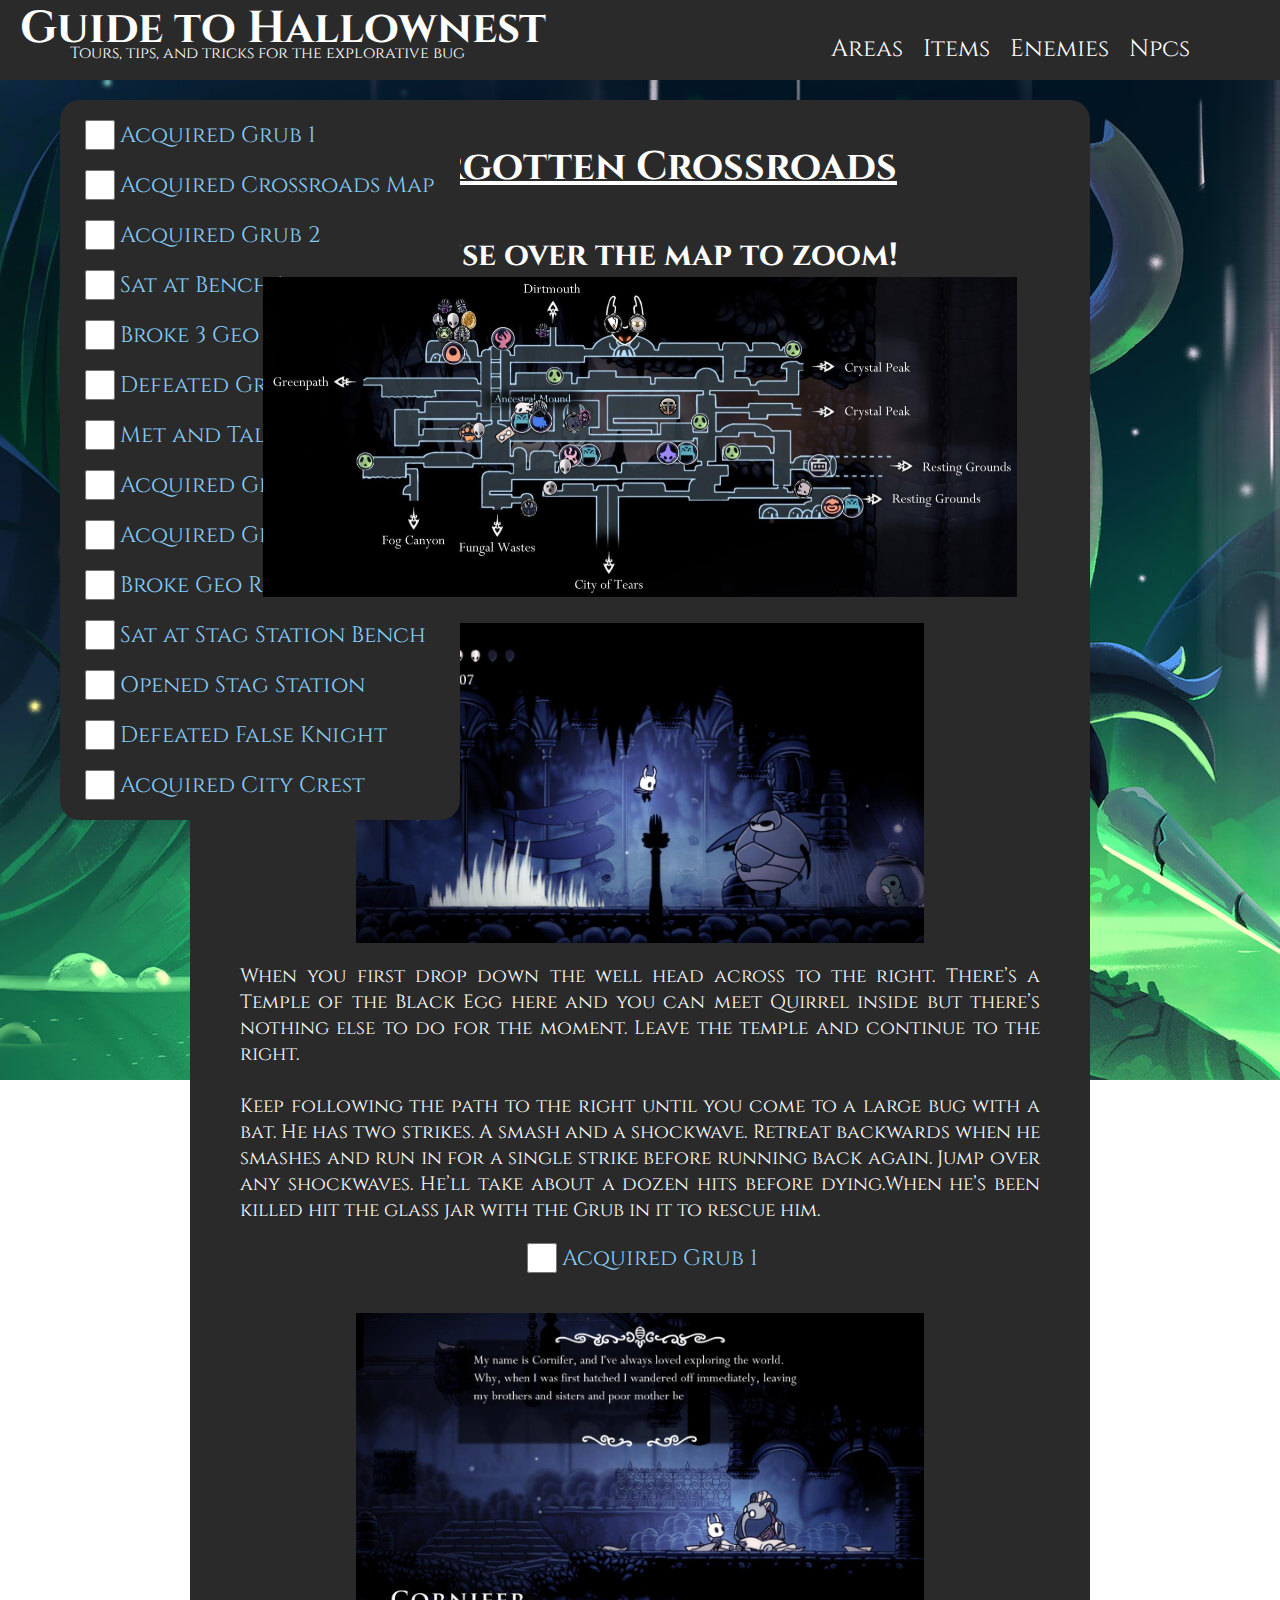
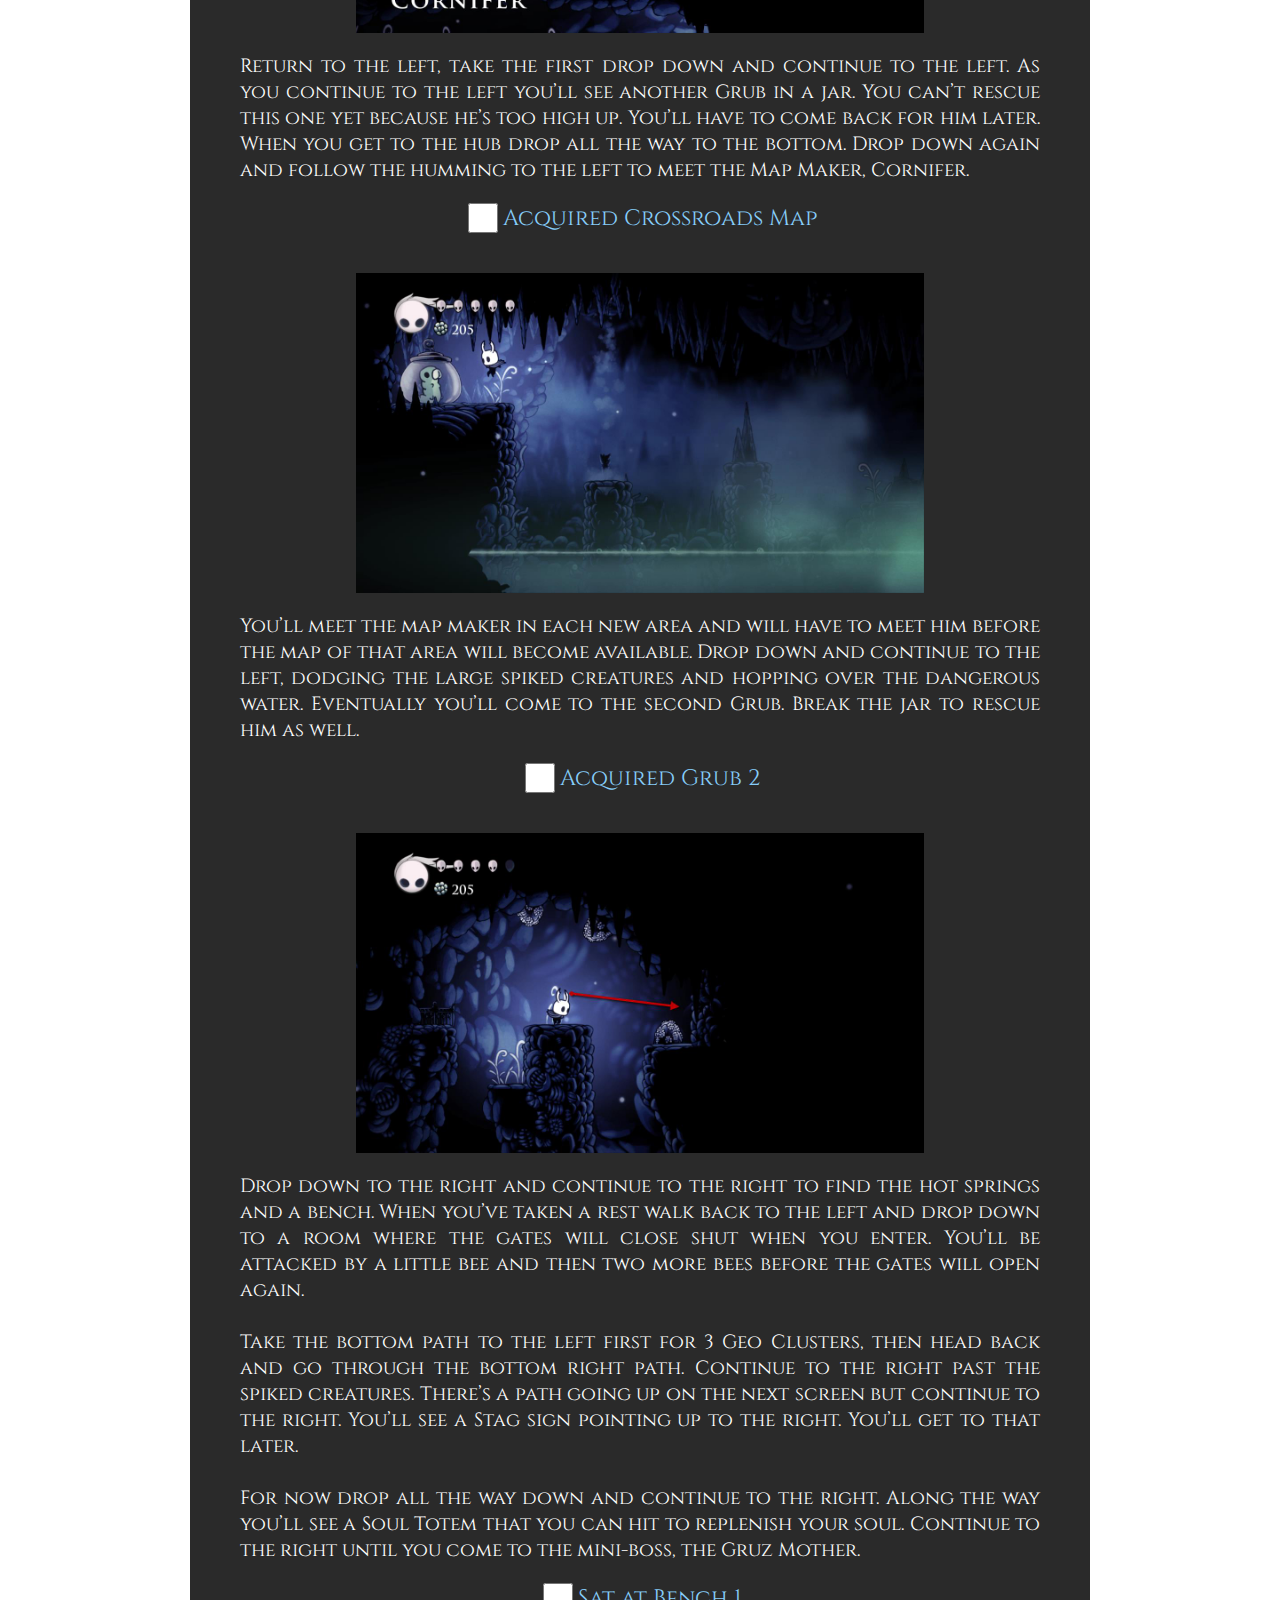
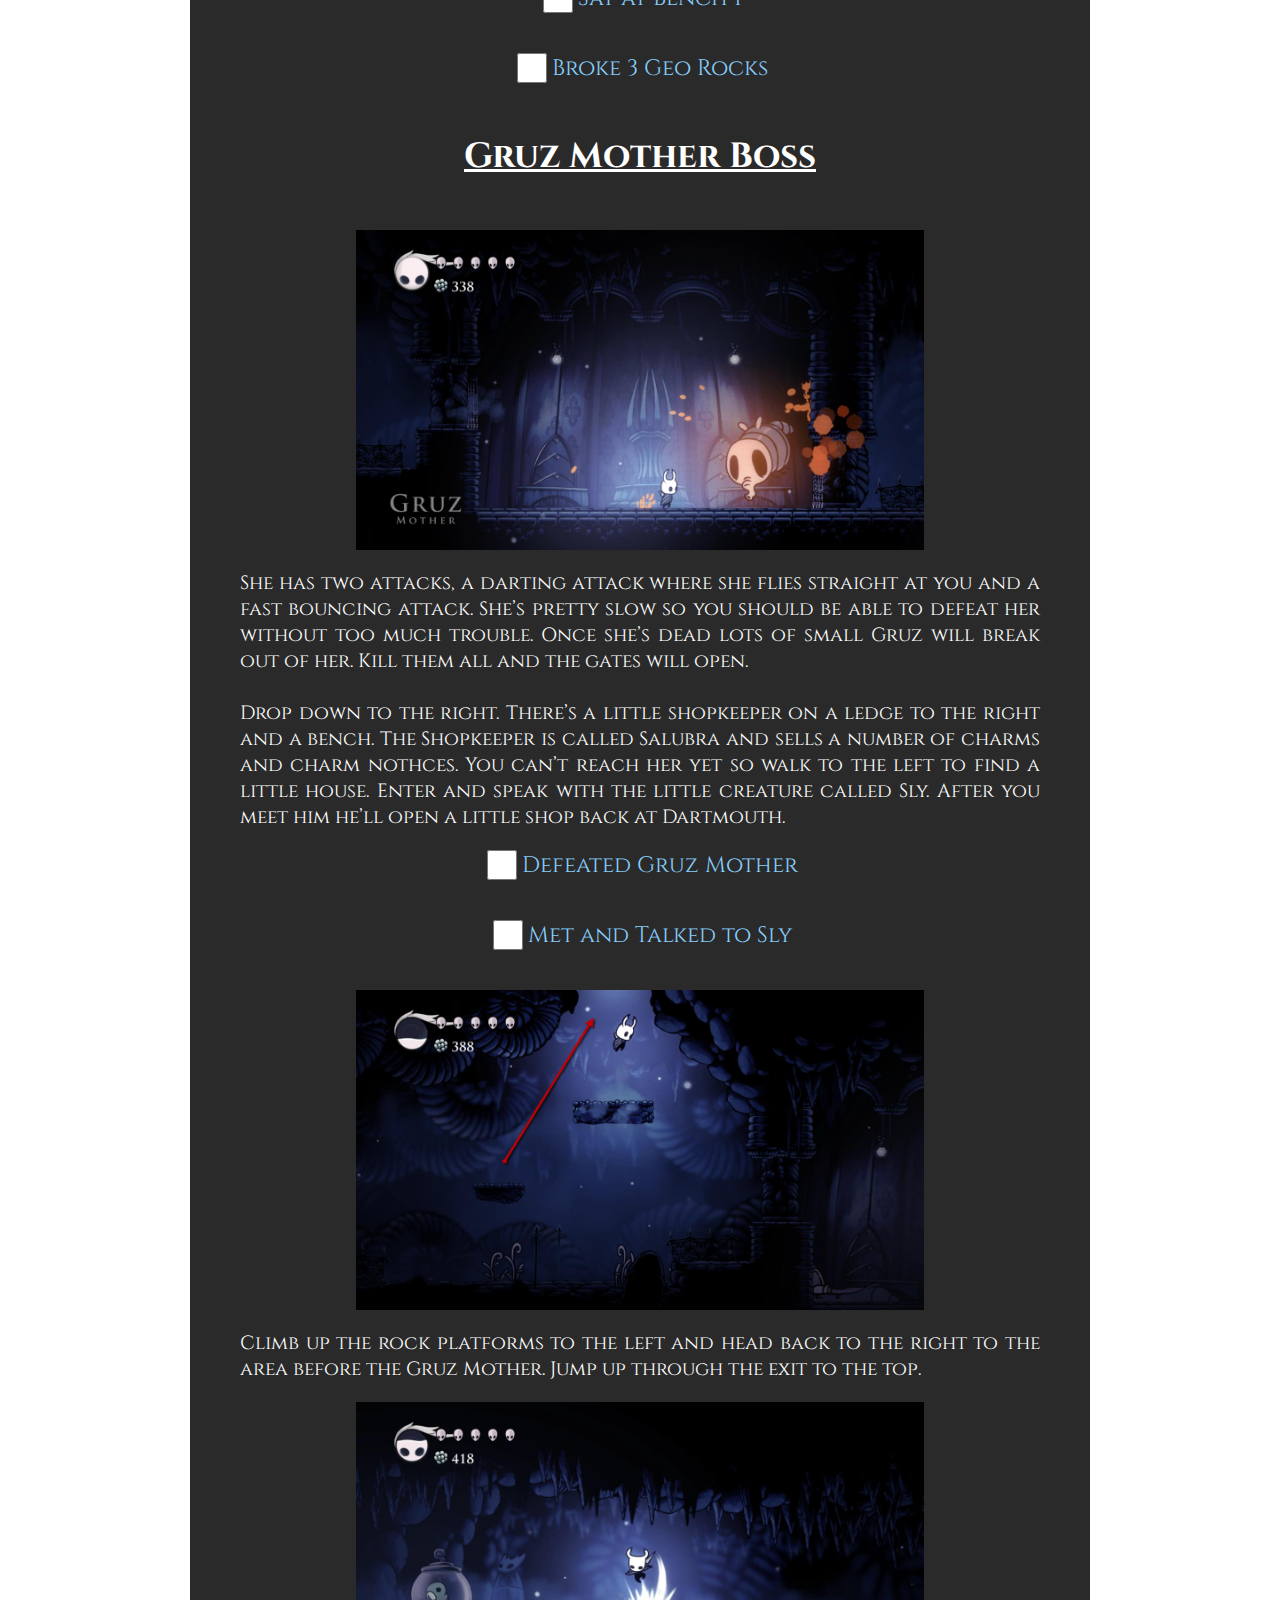
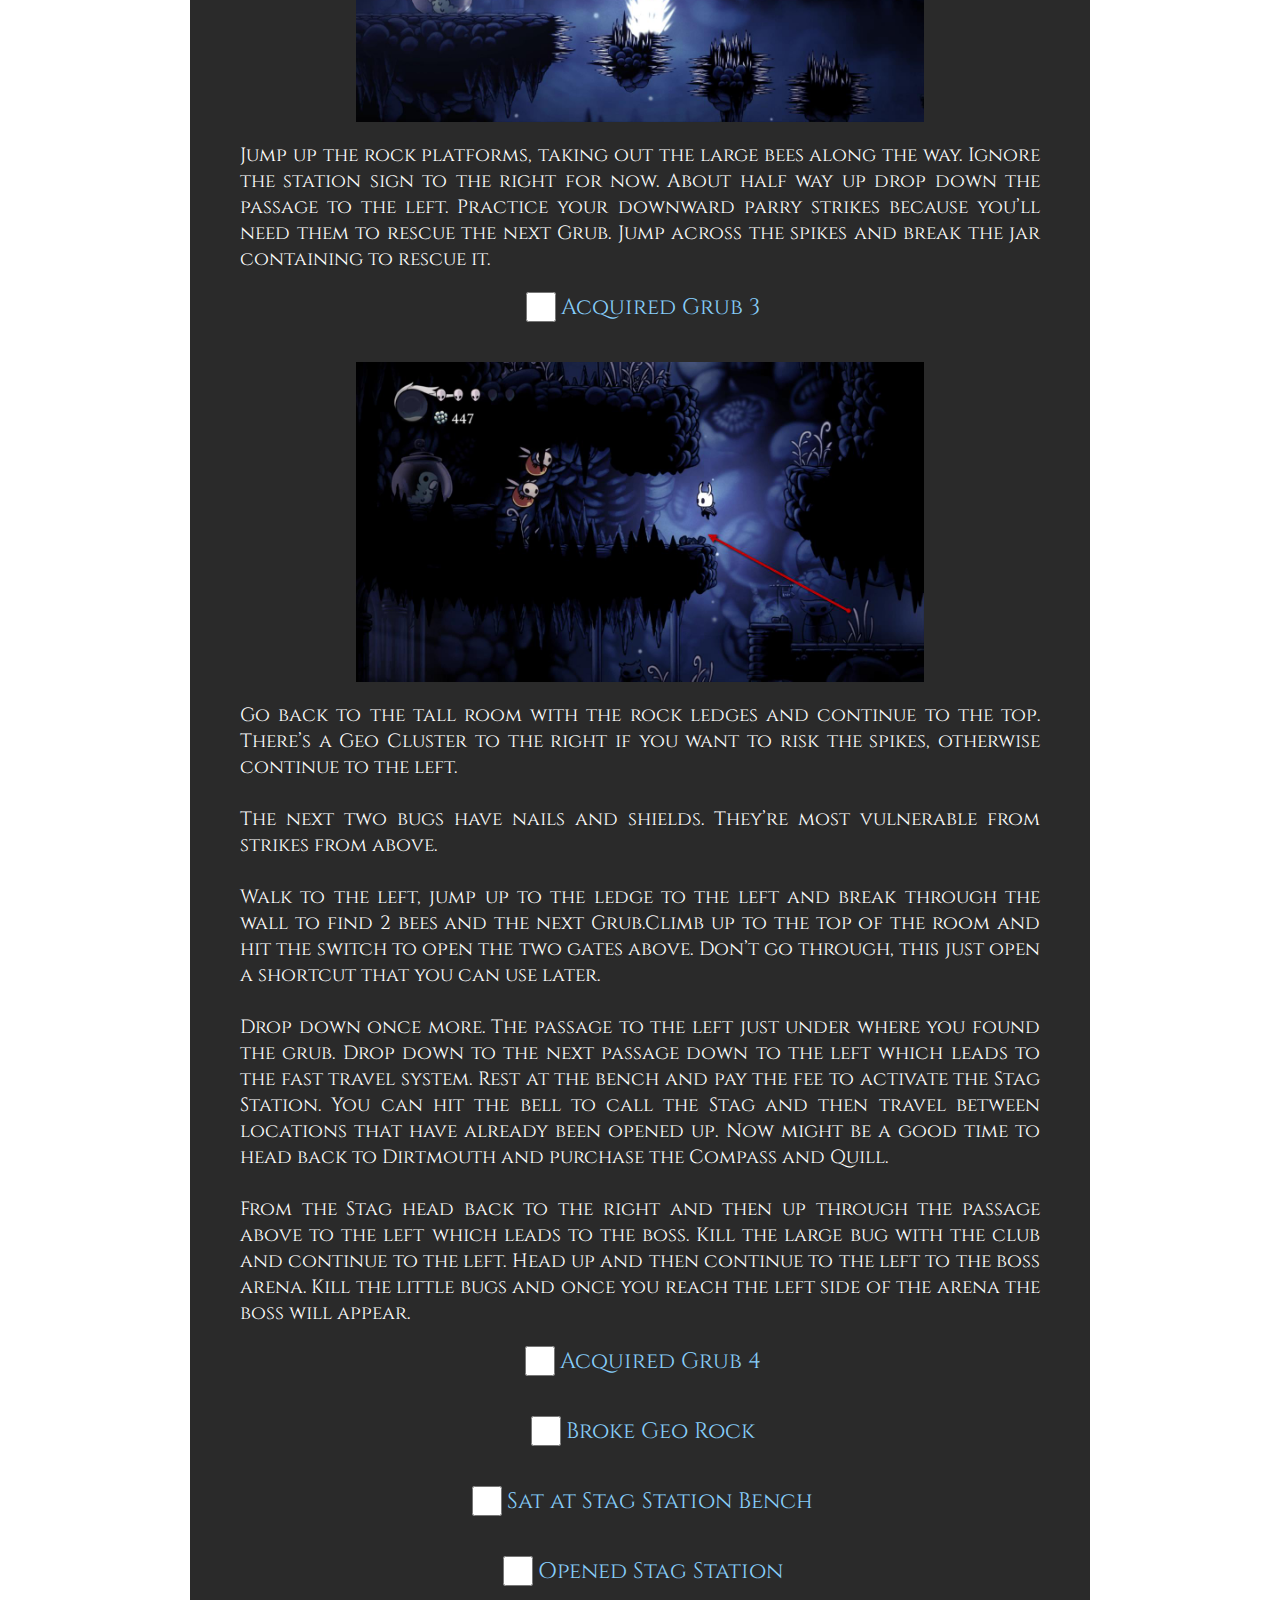
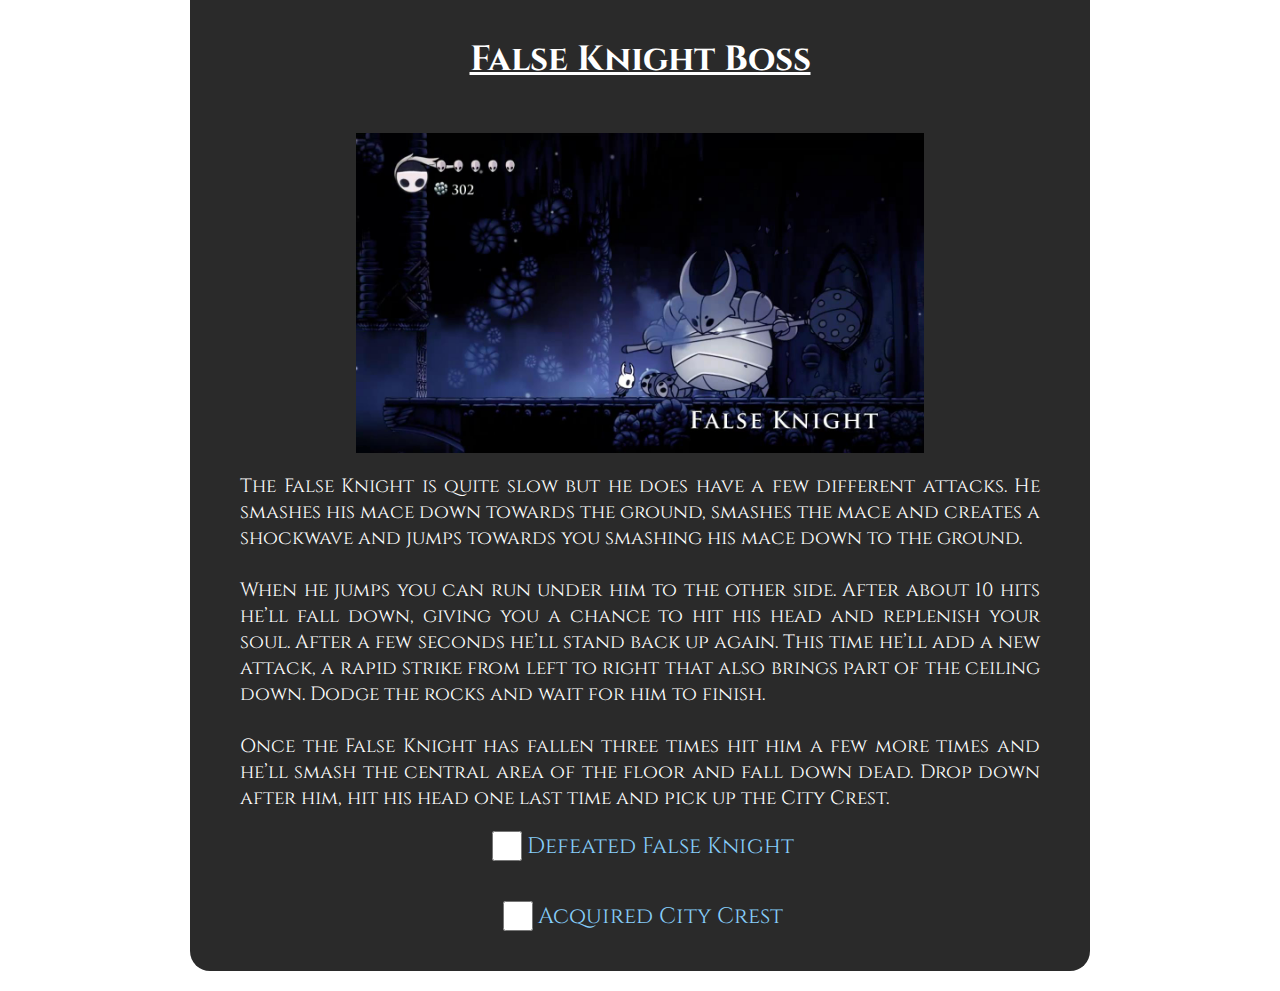
<file: index.html>
<!DOCTYPE html>
<html lang="en">

<head>
  <meta charset="UTF-8">
  <meta http-equiv="X-UA-Compatible" content="IE=edge">
  <meta name="viewport" content="width=device-width, initial-scale=1.0">
  <title>Guide to Hallownest</title>
  <link rel="preconnect" href="https://fonts.googleapis.com">
  <link rel="preconnect" href="https://fonts.gstatic.com" crossorigin>
  <link
    href="https://fonts.googleapis.com/css2?family=Cinzel:wght@400;500;600;700;800;900&family=Roboto:wght@100&display=swap"
    rel="stylesheet">
  <link href="https://cdn.jsdelivr.net/npm/bootstrap@5.3.0-alpha1/dist/css/bootstrap.min.css" rel="stylesheet"
    integrity="sha384-GLhlTQ8iRABdZLl6O3oVMWSktQOp6b7In1Zl3/Jr59b6EGGoI1aFkw7cmDA6j6gD" crossorigin="anonymous">
  <link rel="stylesheet" href="style.css">
</head>

<body>
  <audio id="noti" hidden src="./mp3s/hornet_gitgud.mp3"></audio>
  <div class="nav-bar">
    <div class="title">
      <h1>Guide to Hallownest</h1>
      <p>Tours, tips, and tricks for the explorative bug</p>
    </div>
    <div class="bg-music">
      <audio autoplay>
        <!-- <source src="./mp3s/tomp3.cc - Hollow Knight OST Extended  Forgotten Crossroads.mp3" type="audio/mpeg"> -->
        Your browser does not support the audio element.
      </audio>
    </div>
    <div class="page-links">
      <ul>
        <li><a href="./index.html">Areas</a></li>
        <li><a href="#">Items</a></li>
        <li><a href="./page2.html">Enemies</a></li>
        <li><a href="#">Npcs</a></li>
      </ul>
    </div>
  </div>
  <div class="bg"></div>
  <div class="follow-checklist">
    <div class="check-list">
      <input type="checkbox" name="checkfull1" id="checkfull1">
      <label for="checkfull1">Acquired Grub 1</label>
    </div>
    <div class="check-list">
      <input type="checkbox" name="checkfull2" id="checkfull2">
      <label for="checkfull2">Acquired Crossroads Map</label>
    </div>
    <div class="check-list">
      <input type="checkbox" name="checkfull3" id="checkfull3">
      <label for="checkfull3">Acquired Grub 2</label>
    </div>
    <div class="check-list">
      <input type="checkbox" name="checkfull4" id="checkfull4">
      <label for="checkfull4">Sat at Bench 1</label>
    </div>
    <div class="check-list">
      <input type="checkbox" name="checkfull5" id="checkfull5">
      <label for="checkfull5">Broke 3 Geo Rocks</label>
    </div>
    <div class="check-list">
      <input type="checkbox" name="checkfull6" id="checkfull6">
      <label for="checkfull6">Defeated Gruz Mother</label>
    </div>
    <div class="check-list">
      <input type="checkbox" name="checkfull7" id="checkfull7">
      <label for="checkfull7">Met and Talked to Sly</label>
    </div>
    <div class="check-list">
      <input type="checkbox" name="checkfull8" id="checkfull8">
      <label for="checkfull8">Acquired Grub 3</label>
    </div>
    <div class="check-list">
      <input type="checkbox" name="checkfull9" id="checkfull9">
      <label for="checkfull9">Acquired Grub 4</label>
    </div>
    <div class="check-list">
      <input type="checkbox" name="checkfull10" id="checkfull10">
      <label for="checkfull10">Broke Geo Rock</label>
    </div>
    <div class="check-list">
      <input type="checkbox" name="checkfull11" id="checkfull11">
      <label for="checkfull11">Sat at Stag Station Bench</label>
    </div>
    <div class="check-list">
      <input type="checkbox" name="checkfull12" id="checkfull12">
      <label for="checkfull12">Opened Stag Station</label>
    </div>
    <div class="check-list">
      <input type="checkbox" name="checkfull13" id="checkfull13">
      <label for="checkfull13">Defeated False Knight</label>
    </div>
    <div class="check-list">
      <input type="checkbox" name="checkfull14" id="checkfull14">
      <label for="checkfull14">Acquired City Crest</label>
    </div>
  </div>
  <div class="main-container">
    <div class="content">
      <h1>Forgotten Crossroads</h1>
      <h3>Mouse over the map to zoom!</h3>
      <div onmouseleave="removeGlass()" onmouseenter="magnify('myimage', 1.5)" class="img-magnifier-container">
        <img id="myimage" src="./images/Hollow-Knight-Forgotten-Crossroads-Map.jpg" alt="Map of forgotten Crossroads">
      </div>
      <img class="step-img" src="./images/Hollow-Knight-Section1.jpg" alt="Image of First Step">
      <p>
        When you first drop down the well head across to the right. There’s a
        Temple of the Black Egg here and you can meet Quirrel inside but
        there’s nothing else to do for the moment. Leave the temple and
        continue to the right.<br><br>Keep following the path to the right
        until you come to a large bug with a bat. He has two strikes. A smash
        and a shockwave. Retreat backwards when he smashes and run in for a
        single strike before running back again. Jump over any shockwaves.
        He’ll take about a dozen hits before dying.When he’s been killed hit
        the glass jar with the Grub in it to rescue him.
      </p>
      <div class="check-list">
        <input type="checkbox" name="check1" id="check1">
        <label for="check1">Acquired Grub 1</label>
      </div>
      <img class="step-img" src="./images/Hollow-Knight-Section2.jpg" alt="Image of Second Step">
      <p>
        Return to the left, take the first drop down and continue to the left.
        As you continue to the left you’ll see another Grub in a jar. You
        can’t rescue this one yet because he’s too high up. You’ll have to
        come back for him later. When you get to the hub drop all the way to
        the bottom. Drop down again and follow the humming to the left to meet
        the Map Maker, Cornifer.
      </p>
      <div class="check-list">
        <input type="checkbox" name="check2" id="check2">
        <label for="check2">Acquired Crossroads Map</label>
      </div>
      <img class="step-img" src="./images/Hollow-Knight-Section3.jpg" alt="Image of Third Step">
      <p>
        You’ll meet the map maker in each new area and will have to meet him
        before the map of that area will become available. Drop down and
        continue to the left, dodging the large spiked creatures and hopping
        over the dangerous water. Eventually you’ll come to the second Grub.
        Break the jar to rescue him as well.
      </p>
      <div class="check-list">
        <input type="checkbox" name="check3" id="check3">
        <label for="check3">Acquired Grub 2</label>
      </div>
      <img class="step-img" src="./images/Hollow-Knight-Section4.jpg" alt="Image of Fourth Step">
      <p>
        Drop down to the right and continue to the right to find the hot
        springs and a bench. When you’ve taken a rest walk back to the left
        and drop down to a room where the gates will close shut when you
        enter. You’ll be attacked by a little bee and then two more bees
        before the gates will open again.<br><br>
        Take the bottom path to the left first for 3 Geo Clusters, then head
        back and go through the bottom right path. Continue to the right past
        the spiked creatures. There’s a path going up on the next screen but
        continue to the right. You’ll see a Stag sign pointing up to the
        right. You’ll get to that later.<br><br>
        For now drop all the way down and continue to the right. Along the way
        you’ll see a Soul Totem that you can hit to replenish your soul.
        Continue to the right until you come to the mini-boss, the Gruz
        Mother.
      </p>
      <div class="check-list">
        <input type="checkbox" name="check4" id="check4">
        <label for="check4">Sat at Bench 1</label>
      </div>
      <div class="check-list">
        <input type="checkbox" name="check5" id="check5">
        <label for="check5">Broke 3 Geo Rocks</label>
      </div>
      <h2>Gruz Mother Boss</h2>
      <img class="step-img" src="./images/Hollow-Knight-Section5.jpg" alt="Image of Fifth Step">
      <p>
        She has two attacks, a darting attack where she flies straight at you
        and a fast bouncing attack. She’s pretty slow so you should be able to
        defeat her without too much trouble. Once she’s dead lots of small
        Gruz will break out of her. Kill them all and the gates will open.<br><br>
        Drop down to the right. There’s a little shopkeeper on a ledge to the
        right and a bench. The Shopkeeper is called Salubra and sells a number
        of charms and charm nothces. You can’t reach her yet so walk to the
        left to find a little house. Enter and speak with the little creature
        called Sly. After you meet him he’ll open a little shop back at
        Dartmouth.
      </p>
      <div class="check-list">
        <input type="checkbox" name="check6" id="check6">
        <label for="check6">Defeated Gruz Mother</label>
      </div>
      <div class="check-list">
        <input type="checkbox" name="check7" id="check7">
        <label for="check7">Met and Talked to Sly</label>
      </div>
      <img class="step-img" src="./images/Hollow-Knight-Section6.jpg" alt="Image of Sixth Step">
      <p>
        Climb up the rock platforms to the left and head back to the right to
        the area before the Gruz Mother. Jump up through the exit to the top.
      </p>
      <img class="step-img" src="./images/Hollow-Knight-Section7.jpg" alt="Image of Seventh Step">
      <p>
        Jump up the rock platforms, taking out the large bees along the way.
        Ignore the station sign to the right for now. About half way up drop
        down the passage to the left. Practice your downward parry strikes
        because you’ll need them to rescue the next Grub. Jump across the
        spikes and break the jar containing to rescue it.
      </p>
      <div class="check-list">
        <input type="checkbox" name="check8" id="check8">
        <label for="check8">Acquired Grub 3</label>
      </div>
      <img class="step-img" src="./images/Hollow-Knight-Section8.jpg" alt="Image of Eighth Step">
      <p>
        Go back to the tall room with the rock ledges and continue to the top.
        There’s a Geo Cluster to the right if you want to risk the spikes,
        otherwise continue to the left.<br><br>
        The next two bugs have nails and shields. They’re most vulnerable from
        strikes from above.<br><br>
        Walk to the left, jump up to the ledge to the left and break through
        the wall to find 2 bees and the next Grub.Climb up to the top of the
        room and hit the switch to open the two gates above. Don’t go through,
        this just open a shortcut that you can use later.<br><br>
        Drop down once more. The passage to the left just under where you
        found the grub. Drop down to the next passage down to the left which
        leads to the fast travel system. Rest at the bench and pay the fee to
        activate the Stag Station. You can hit the bell to call the Stag and
        then travel between locations that have already been opened up. Now
        might be a good time to head back to Dirtmouth and purchase the
        Compass and Quill.<br><br>
        From the Stag head back to the right and then up through the passage
        above to the left which leads to the boss. Kill the large bug with the
        club and continue to the left. Head up and then continue to the left
        to the boss arena. Kill the little bugs and once you reach the left
        side of the arena the boss will appear.
      </p>
      <div class="check-list">
        <input type="checkbox" name="check9" id="check9">
        <label for="check9">Acquired Grub 4</label>
      </div>
      <div class="check-list">
        <input type="checkbox" name="check10" id="check10">
        <label for="check10">Broke Geo Rock</label>
      </div>
      <div class="check-list">
        <input type="checkbox" name="check11" id="check11">
        <label for="check11">Sat at Stag Station Bench</label>
      </div>
      <div class="check-list">
        <input type="checkbox" name="check12" id="check12">
        <label for="check12">Opened Stag Station</label>
      </div>
      <h2>False Knight Boss</h2>
      <img class="step-img" src="./images/Hollow-Knight-Section9.jpg" alt="Image of Fifth Step">
      <p>
        The False Knight is quite slow but he does have a few different
        attacks. He smashes his mace down towards the ground, smashes the mace
        and creates a shockwave and jumps towards you smashing his mace down
        to the ground.<br><br>
        When he jumps you can run under him to the other side. After about 10
        hits he’ll fall down, giving you a chance to hit his head and
        replenish your soul. After a few seconds he’ll stand back up again.
        This time he’ll add a new attack, a rapid strike from left to right
        that also brings part of the ceiling down. Dodge the rocks and wait
        for him to finish.<br><br>
        Once the False Knight has fallen three times hit him a few more times
        and he’ll smash the central area of the floor and fall down dead. Drop
        down after him, hit his head one last time and pick up the City Crest.
      </p>
      <div class="check-list">
        <input type="checkbox" name="check13" id="check13">
        <label for="check13">Defeated False Knight</label>
      </div>
      <div class="check-list">
        <input type="checkbox" name="check14" id="check14">
        <label for="check14">Acquired City Crest</label>
      </div>
    </div>
  </div>
  <script src="script.js"></script>
</body>
</html>
</file>
<file: style.css>
* {
    margin: 0;
    padding: 0;
    box-sizing: border-box;
    font-family: 'Cinzel', serif;
}

body {
    background-image: url("./images/video-games-hollow-knight-video-game-art-fantasy-art-hd-wallpaper-b9d0c81d31cafd3b2637f8df30f1969d.jpg");
    background-repeat: no-repeat;
    background-attachment: fixed;
}

.page2 {
    background-image: url("./images/Page2_BG.png");
    background-repeat: no-repeat;
    background-attachment: fixed;
}

img {
    height: 20rem;
    width: auto;
    object-fit: contain;
}

.card img {
    padding: 20px 0px;
}

h3,
p {
    color: white;
    font-size: 1.6rem;
    width: 100%;
}

.nav-bar {
    height: 80px;
    background-color: #2a2a2a;
    display: flex;
    align-items: center;
    justify-content: space-between;
    color: white;
    line-height: .8;
}

.nav-bar h1 {
    font-size: 2.8rem;
    margin-left: 20px;
    font-weight: bold;
}

.nav-bar p {
    margin-bottom: 10px;
    margin-left: 70px;
    font-size: 1rem;
}


.page-links ul {
    display: flex;
    flex-direction: row;
    align-items: center;
    justify-content: space-around;
    gap: 20px;
    text-decoration: none;
    list-style: none;
    margin-right: 90px;
    margin-top: 20px;
}

.page-links a {
    text-decoration: none;
    color: white;
    font-size: 1.5rem;
}

.follow-checklist {
    width: 400px;
    background-color: #2a2a2a;
    position: fixed;
    top: 100px;
    left: 60px;
    border-radius: 20px;
}


.content {
    height: 100%;
    width: 900px;
    background-color: #2a2a2a;
    margin: 20px auto;
    display: flex;
    align-items: center;
    flex-direction: column;
    color: white;
    border-radius: 20px;
    padding-bottom: 20px;
}

.content h1 {
    margin: 40px 0px;
    font-size: 2.5rem;
    text-decoration: underline;
    font-weight: bold;
}

.content h2 {
    margin: 30px 0px;
    font-size: 2.2rem;
    text-decoration: underline;
}

.content h3 {
    text-align: center;
}

.section-title {
    font-size: 28px;
    margin-bottom: 20px;
    padding-bottom: 20px;
    font-weight: 400;
    display: inline-block;
    position: relative;
}

.fa {
    font-size: 3rem;
    padding: 1rem;
}

.img-magnifier-container {
    border-radius: 5px;
    /* margin-bottom: 10px; */
    position: relative;
}

.img-magnifier-glass {
    position: absolute;
    border: 3px solid white;
    cursor: none;
    width: 200px;
    height: 200px;
}

.content h3 {
    font-size: 2rem;
}

.step-img {
    width: 600px;
    border-radius: 5px;
    margin-top: 20px;
}

.content p {
    padding: 0px 50px;
    font-size: 1.2rem;
    margin: 20px 0px 0px 0px;
    text-align: justify;
}

.check-list {
    align-self: center;
    font-size: 1.4rem;
    display: flex;
    margin: 20px;
}

.check-list input {
    width: 40px;
    height: 30px;
}

.check-list label {
    color: lightskyblue;
}

input:checked+label {
    text-decoration: line-through;
    color: lightgreen;
}

.owl-stage-outer {
    max-height: fit-content;
}

@media screen and (max-width: 767px) {
    .feedback-slider-item:after {
        left: 30px;
        right: 30px;
    }

    .customer-feedback .owl-nav [class*="owl-"] {
        position: relative;
        top: 50%;
        transform: translateY(-50%);
        margin-top: 45px;
        bottom: auto;
    }

    .customer-feedback .owl-prev {
        left: 0;
    }

    .customer-feedback .owl-next {
        right: 0;
    }
}
</file>
